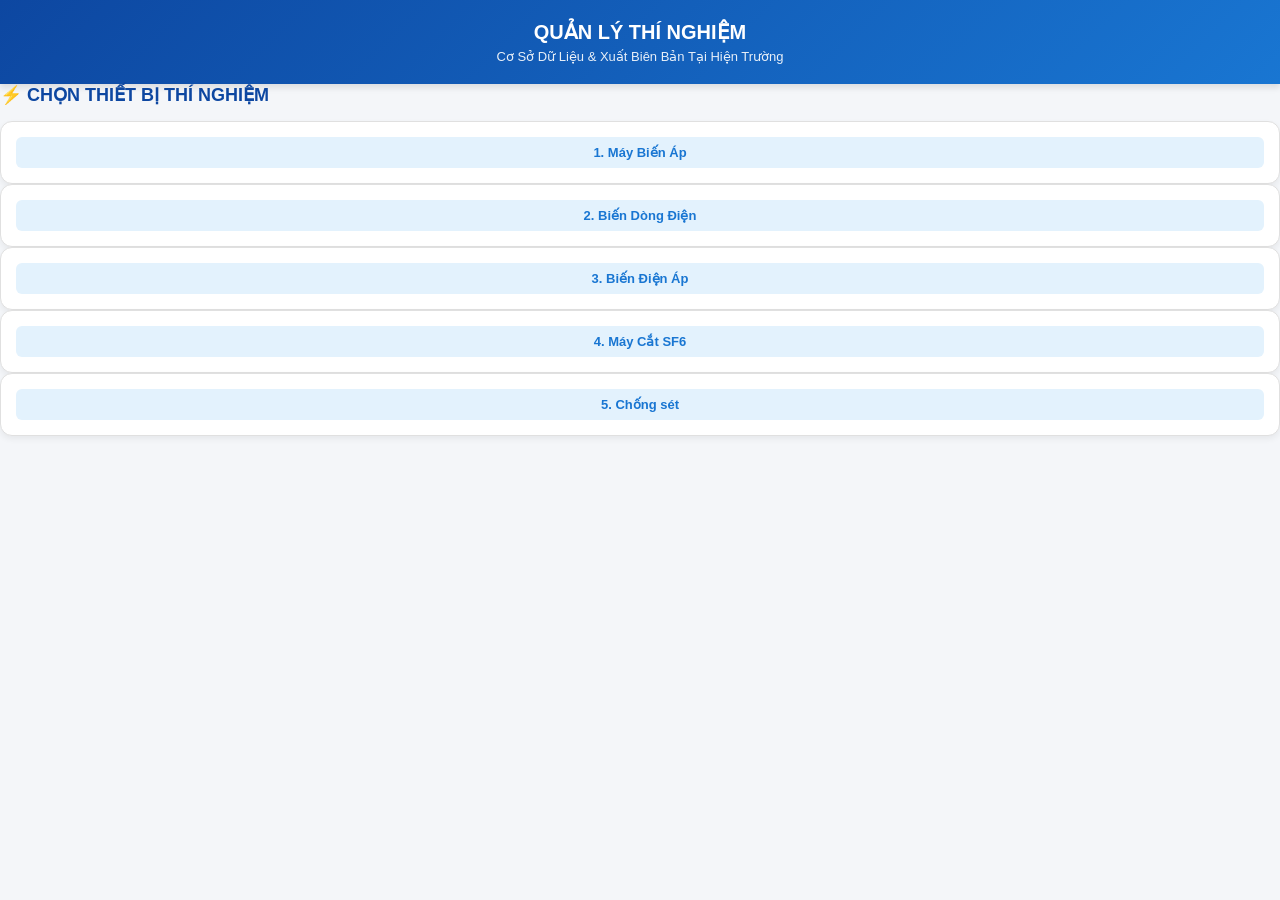
<file: index.html>
<!DOCTYPE html>
<html lang="vi">
<head>
    <meta charset="UTF-8">
<meta name="viewport" content="width=device-width, initial-scale=1.0, maximum-scale=1.0, user-scalable=no">
    <title>Quản Lý Thí Nghiệm</title>
    <style>
        :root {
            --primary-color: #0d47a1;
            --secondary-color: #1976d2;
            --bg-color: #f4f6f9;
            --card-bg: #ffffff;
            --text-color: #212529;
            --border-color: #e0e0e0;
        }

        * { box-sizing: border-box; margin: 0; padding: 0; }
        body {
            font-family: -apple-system, BlinkMacSystemFont, "Segoe UI", Roboto, sans-serif;
            background-color: var(--bg-color);
            color: var(--text-color);
            padding-bottom: 40px;
        }

        header {
            background: linear-gradient(135deg, var(--primary-color), var(--secondary-color));
            color: white;
            padding: 20px;
            text-align: center;
            box-shadow: 0 4px 6px rgba(0,0,0,0.1);
        }
        header h1 { font-size: 20px; font-weight: 700; margin-bottom: 5px; }
        header p { font-size: 13px; opacity: 0.9; }

        .container { max-width: 1200px; margin: 20px auto; padding: 0 15px; }

        .info-card {
            background: var(--card-bg);
            border-radius: 10px;
            padding: 20px;
            margin-bottom: 25px;
            border: 1px solid var(--border-color);
            box-shadow: 0 2px 4px rgba(0,0,0,0.05);
        }
        .info-card h2 {
            font-size: 16px;
            color: var(--primary-color);
            margin-bottom: 15px;
            border-bottom: 2px solid #e3f2fd;
            padding-bottom: 8px;
        }
        .form-grid {
            display: grid;
            grid-template-columns: repeat(auto-fit, minmax(240px, 1fr));
            gap: 15px;
        }
        .form-group { display: flex; flex-direction: column; }
        .form-group label {
            font-size: 13px;
            font-weight: 600;
            margin-bottom: 5px;
            color: #424242;
        }
        .form-group input, .form-group select {
            padding: 10px;
            border: 1px solid var(--border-color);
            border-radius: 6px;
            font-size: 14px;
            outline: none;
        }
        .form-group input:focus, .form-group select:focus {
            border-color: var(--secondary-color);
        }

        .section-title {
            font-size: 18px;
            font-weight: 700;
            color: var(--primary-color);
            margin-bottom: 15px;
        }
        .modules-grid {
            display: grid;
            grid-template-columns: repeat(auto-fit, minmax(260px, 1fr));
            gap: 20px;
        }
        .module-card {
            background: var(--card-bg);
            border-radius: 12px;
            overflow: hidden;
            border: 1px solid var(--border-color);
            box-shadow: 0 3px 6px rgba(0,0,0,0.06);
            transition: transform 0.2s;
            cursor: pointer;
            display: flex;
            flex-direction: column;
        }
        .module-card:hover { transform: translateY(-4px); }
        .module-img {
            width: 100%;
            height: 140px;
            background-color: #e0e0e0;
            overflow: hidden;
        }
        .module-img img {
            width: 100%;
            height: 100%;
            object-fit: cover;
        }
        .module-body { padding: 15px; flex: 1; display: flex; flex-direction: column; }
        .module-title { font-size: 16px; font-weight: 700; color: #1565c0; margin-bottom: 6px; }
        .module-desc { font-size: 12px; color: #616161; margin-bottom: 15px; flex: 1; line-height: 1.4; }
        .module-btn {
            background: #e3f2fd;
            color: var(--secondary-color);
            padding: 8px 12px;
            border-radius: 6px;
            font-weight: 600;
            font-size: 13px;
            text-align: center;
        }
    </style>
</head>
<body>

<header>
    <h1>QUẢN LÝ THÍ NGHIỆM</h1>
    <p>Cơ Sở Dữ Liệu & Xuất Biên Bản Tại Hiện Trường</p>
</header>
 
    <!-- 2. DANH MỤC THIẾT BỊ -->
    <div class="section-title">⚡ CHỌN THIẾT BỊ THÍ NGHIỆM</div>
    <!-- 
    <div class="modules-grid">
        <!-- 1. MBA -->
        <div class="module-card" onclick="openModule('may-bien-ap.html')">
          <!--  <div class="module-img"><img src="images/mba.jpg" alt="MBA"></div>-->
            <div class="module-body">
              <!--  <div class="module-title">1. Máy Biến Áp (MBA)</div>
                <div class="module-desc">Tỉ số biến, R_1C, R60/R15, Tanδ & C_x, R_CĐ.</div>-->
                <div class="module-btn">1. Máy Biến Áp</div>
            </div>
        </div>

        <!-- 2. TI -->
        <div class="module-card" onclick="openModule('ti.html')">
            <!-- <div class="module-img"><img src="images/bd.jpg" alt="TI"></div> -->
            <div class="module-body">
                <!--!<div class="module-title">2. Biến Dòng Điện (TI / CT)</div>
                 <div class="module-desc">Đa cuộn dây (1-8 cuộn), Tỉ số biến, Cực tính, R_1C, Từ hóa.</div> -->
                <div class="module-btn">2. Biến Dòng Điện</div>
            </div>
        </div>

        <!-- 3. TU -->
        <div class="module-card" onclick="openModule('tu.html')">
            <!-- <div class="module-img"><img src="images/bda.jpg" alt="TU"></div> -->
            <div class="module-body">
                <!--  <div class="module-title">3. Biến Điện Áp (TU / VT)</div>
                <div class="module-desc">Tỉ số biến đo 2 lần, R_1C 75°C, R_CĐ nội suy nhiệt độ dầu, Tgδ.</div> -->
                <div class="module-btn">3. Biến Điện Áp</div>
            </div>
        </div>

        <!-- 4. MÁY CẮT -->
        <div class="module-card" onclick="openModule('mc.html')">
            <!-- <div class="module-img"><img src="images/mc.jpg" alt="MC"></div> -->
            <div class="module-body">
                <!--<div class="module-title">4. Máy Cắt SF6 (Breaker)</div>-->
                <div class="module-btn">4. Máy Cắt SF6</div>
            </div>
        </div>

        <!-- 5. DCL
        <div class="module-card" onclick="openModule('dao-cach-ly.html')">
            <div class="module-img"><img src="images/dcl.jpg" alt="DCL"></div>
            <div class="module-body">
                <div class="module-title">5. Dao Cách Ly (DCL / DS)</div>
                <div class="module-desc">Điện trở tiếp xúc lưỡi dao, R_CĐ, Đồng bộ 3 pha.</div>
                <div class="module-btn">Vào Thử Nghiệm ➔</div>
            </div>
        </div> -->

         <!-- 4. MÁY CẮT -->
        <div class="module-card" onclick="openModule('csv.html')">
            <!-- <div class="module-img"><img src="images/mc.jpg" alt="MC"></div> -->
            <div class="module-body">
                <!--<div class="module-title">4. Máy Cắt SF6 (Breaker)</div>-->
                <div class="module-btn">5. Chống sét</div>
            </div>
        </div>

        <!-- 7. DẦU
        <!-- <div class="module-card" onclick="openModule('dau-cach-dien.html')">
            <div class="module-img"><img src="images/dau.jpg" alt="Dầu"></div>
            <div class="module-body">
                <div class="module-title">7. Dầu Cách Điện (Oil Test)</div>
                <div class="module-desc">Điện áp phóng điện đánh thủng (6 lần), Hàm lượng nước (ppm).</div>
                <div class="module-btn">Vào Thử Nghiệm ➔</div>
            </div>
        </div>
    </div>
</div> -->
 <script>
     function openModule(fileName) {
    window.location.href = `${fileName}`;
     }
 </script>

</body>
</html>
</file>
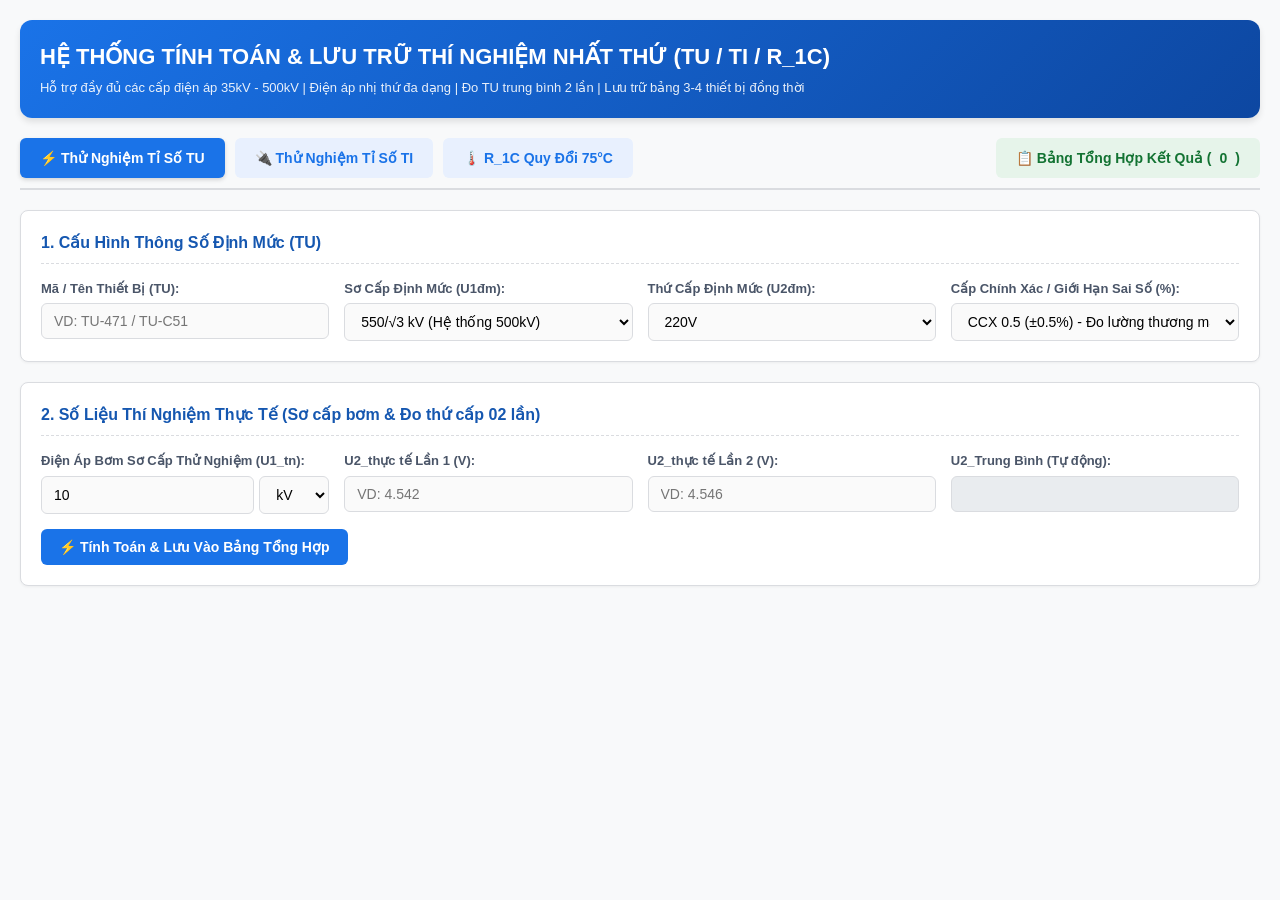
<file: Index.html>
<!DOCTYPE html>
<html lang="vi">
<head>
    <meta charset="UTF-8">
    <meta name="viewport" content="width=device-width, initial-scale=1.0">
    <title>Chương Trình Thí Nghiệm Nhất Thứ & Tỉ Số Biến (Offline Pro)</title>

    <!-- Tailwind CSS CDN Local Cache via embedded CSS -->
    <style>
        :root {
            --primary: #1a73e8;
            --primary-dark: #1557b0;
            --bg-main: #f8f9fa;
            --card-bg: #ffffff;
            --border-color: #dadce0;
            --text-dark: #202124;
            --accent-green: #34a853;
            --accent-red: #ea4335;
        }

        * { box-sizing: border-box; margin: 0; padding: 0; }
        body { font-family: -apple-system, BlinkMacSystemFont, "Segoe UI", Roboto, Helvetica, Arial, sans-serif; background-color: var(--bg-main); color: var(--text-dark); padding: 20px; line-height: 1.5; }
        .container { max-width: 1280px; margin: 0 auto; }
        
        /* Header */
        header { background: linear-gradient(135deg, #1a73e8, #0d47a1); color: white; padding: 20px; border-radius: 12px; margin-bottom: 20px; box-shadow: 0 4px 6px rgba(0,0,0,0.1); }
        header h1 { font-size: 22px; font-weight: 700; margin-bottom: 5px; }
        header p { font-size: 13px; opacity: 0.9; }

        /* Tabs Nav */
        .nav-tabs { display: flex; gap: 10px; margin-bottom: 20px; border-bottom: 2px solid var(--border-color); padding-bottom: 10px; }
        .tab-btn { padding: 12px 20px; border: none; background: #e8f0fe; color: var(--primary); font-weight: 600; border-radius: 6px; cursor: pointer; transition: all 0.2s; display: flex; align-items: center; gap: 8px; font-size: 14px; }
        .tab-btn.active { background: var(--primary); color: white; box-shadow: 0 2px 4px rgba(0,0,0,0.15); }
        .tab-btn:hover:not(.active) { background: #d2e3fc; }

        /* Card Layout */
        .card { background: var(--card-bg); border-radius: 8px; padding: 20px; border: 1px solid var(--border-color); box-shadow: 0 1px 3px rgba(0,0,0,0.05); margin-bottom: 20px; }
        .card-title { font-size: 16px; font-weight: 700; color: var(--primary-dark); margin-bottom: 15px; border-bottom: 1px dashed var(--border-color); padding-bottom: 8px; display: flex; justify-content: space-between; align-items: center; }

        /* Form Grid */
        .grid { display: grid; grid-template-columns: repeat(auto-fit, minmax(220px, 1fr)); gap: 15px; }
        .form-group { display: flex; flex-direction: column; }
        label { font-size: 13px; font-weight: 600; margin-bottom: 5px; color: #4a5568; }
        input, select { padding: 9px 12px; border: 1px solid var(--border-color); border-radius: 6px; font-size: 14px; background: #fafafa; transition: border 0.2s; }
        input:focus, select:focus { outline: none; border-color: var(--primary); background: #fff; box-shadow: 0 0 0 3px rgba(26,115,232,0.2); }
        
        .radio-group { display: flex; gap: 15px; align-items: center; height: 38px; }
        .radio-group label { font-weight: normal; margin: 0; cursor: pointer; display: flex; align-items: center; gap: 5px; }

        /* Action Buttons */
        .btn-group { display: flex; gap: 10px; margin-top: 15px; }
        .btn { padding: 10px 18px; border: none; border-radius: 6px; font-weight: 600; cursor: pointer; font-size: 14px; transition: all 0.2s; }
        .btn-primary { background: var(--primary); color: white; }
        .btn-primary:hover { background: var(--primary-dark); }
        .btn-success { background: var(--accent-green); color: white; }
        .btn-danger { background: var(--accent-red); color: white; }
        .btn-secondary { background: #6c757d; color: white; }

        /* Table Styling */
        .table-responsive { overflow-x: auto; margin-top: 15px; }
        table { width: 100%; border-collapse: collapse; font-size: 13px; }
        th, td { padding: 10px 12px; text-align: center; border: 1px solid var(--border-color); }
        th { background: #f1f3f4; font-weight: 700; color: #3c4043; }
        tr:nth-child(even) { background: #f8f9fa; }
        tr:hover { background: #f1f8ff; }
        .badge-pass { background: #e6f4ea; color: #137333; padding: 3px 8px; border-radius: 12px; font-weight: 600; font-size: 11px; }
        .badge-fail { background: #fce8e6; color: #c5221f; padding: 3px 8px; border-radius: 12px; font-weight: 600; font-size: 11px; }

        .hidden { display: none; }
        .preset-badge { display: inline-block; background: #e8f0fe; color: #1a73e8; font-size: 11px; padding: 2px 6px; border-radius: 4px; margin-left: 5px; }
    </style>
</head>
<body>

<div class="container">
    <header>
        <h1>HỆ THỐNG TÍNH TOÁN & LƯU TRỮ THÍ NGHIỆM NHẤT THỨ (TU / TI / R_1C)</h1>
        <p>Hỗ trợ đầy đủ các cấp điện áp 35kV - 500kV | Điện áp nhị thứ đa dạng | Đo TU trung bình 2 lần | Lưu trữ bảng 3-4 thiết bị đồng thời</p>
    </header>

    <!-- Navigation Tabs -->
    <div class="nav-tabs">
        <button class="tab-btn active" onclick="switchTab('tu-tab')">
            ⚡ Thử Nghiệm Tỉ Số TU
        </button>
        <button class="tab-btn" onclick="switchTab('ti-tab')">
            🔌 Thử Nghiệm Tỉ Số TI
        </button>
        <button class="tab-btn" onclick="switchTab('rdc-tab')">
            🌡️ R_1C Quy Đổi 75°C
        </button>
        <button class="tab-btn" onclick="switchTab('records-tab')" style="margin-left: auto; background: #e6f4ea; color: #137333;">
            📋 Bảng Tổng Hợp Kết Quả (<span id="record-count">0</span>)
        </button>
    </div>

    <!-- TAB 1: TU -->
    <div id="tu-tab" class="tab-content">
        <div class="card">
            <div class="card-title">
                <span>1. Cấu Hình Thông Số Định Mức (TU)</span>
            </div>
            <div class="grid">
                <div class="form-group">
                    <label>Mã / Tên Thiết Bị (TU):</label>
                    <input type="text" id="tu_id" placeholder="VD: TU-471 / TU-C51">
                </div>
                <div class="form-group">
                    <label>Sơ Cấp Định Mức (U1đm):</label>
                    <select id="tu_u1_select" onchange="handleTU1Select()">
                        <option value="550/1,73205080756888">550/√3 kV (Hệ thống 500kV)</option>
                        <option value="220/1,73205080756888">220/√3 kV (Hệ thống 220kV)</option>
                        <option value="110/1,73205080756888">110/√3 kV (Hệ thống 110kV)</option>
                        <option value="35/1,73205080756888">35/√3 kV (Hệ thống 35kV)</option>
                        <option value="22/1,73205080756888">22/√3 kV (Hệ thống 22kV)</option>
                      	<option value="custom">-- Nhập tùy chỉnh (kV) --</option>
                    </select>
                    <input type="number" id="tu_u1_custom" class="hidden" style="margin-top:5px" placeholder="Nhập U1_đm (kV)">
                </div>
                <div class="form-group">
                    <label>Thứ Cấp Định Mức (U2đm):</label>
                    <select id="tu_u2_select" onchange="handleTU2Select()">
                        <option value="110/1,73205080756888" selected>110/√3V (Chuẩn phổ biến)</option>
                        <option value="110">110V</option>
                        <option value="220/1,73205080756888" selected>220/√3V</option>
                        <option value="220" selected>220V</option>
                        <option value="custom">-- Nhập tùy chỉnh (V) --</option>
                    </select>
                    <input type="number" id="tu_u2_custom" class="hidden" style="margin-top:5px" placeholder="Nhập U2_đm (V)">
                </div>
                <div class="form-group">
                    <label>Cấp Chính Xác / Giới Hạn Sai Số (%):</label>
                    <select id="tu_accuracy">
                        <option value="0.2">CCX 0.2 (±0.2%) - Đo lường cao cấp</option>
                        <option value="0.5" selected>CCX 0.5 (±0.5%) - Đo lường thương mại</option>
                        <option value="1.0">CCX 1.0 (±1.0%) - Cho bảo vệ / chỉ báo</option>
                        <option value="3.0">CCX 3.0 (±3.0%) - Bảo vệ đặc biệt</option>
                    </select>
                </div>
            </div>
        </div>

        <div class="card">
            <div class="card-title">
                <span>2. Số Liệu Thí Nghiệm Thực Tế (Sơ cấp bơm & Đo thứ cấp 02 lần)</span>
            </div>
            <div class="grid">
                <div class="form-group">
                    <label>Điện Áp Bơm Sơ Cấp Thử Nghiệm (U1_tn):</label>
                    <div style="display:flex; gap:5px;">
                        <input type="number" id="tu_u1_tn" value="10" placeholder="VD: 10" style="flex:1;">
                        <select id="tu_u1_tn_unit" style="width:70px;">
                            <option value="1000" selected>kV</option>
                            <option value="1">V</option>
                        </select>
                    </div>
                </div>
                <div class="form-group">
                    <label>U2_thực tế Lần 1 (V):</label>
                    <input type="number" id="tu_u2_m1" step="any" placeholder="VD: 4.542" oninput="calcTU_Preview()">
                </div>
                <div class="form-group">
                    <label>U2_thực tế Lần 2 (V):</label>
                    <input type="number" id="tu_u2_m2" step="any" placeholder="VD: 4.546" oninput="calcTU_Preview()">
                </div>
                <div class="form-group">
                    <label>U2_Trung Bình (Tự động):</label>
                    <input type="number" id="tu_u2_avg" readonly style="background:#e9ecef; font-weight:bold; color:var(--primary);">
                </div>
            </div>

            <div id="tu_preview_result" style="margin-top: 15px; padding: 12px; background: #e8f0fe; border-radius: 6px; display: none;">
                <!-- Result string inserted here -->
            </div>

            <div class="btn-group">
                <button class="btn btn-primary" onclick="calcAndSaveTU()">⚡ Tính Toán & Lưu Vào Bảng Tổng Hợp</button>
            </div>
        </div>
    </div>

    <!-- TAB 2: TI -->
    <div id="ti-tab" class="tab-content hidden">
        <div class="card">
            <div class="card-title">
                <span>1. Cấu Hình Thông Số Định Mức (TI)</span>
            </div>
            <div class="grid">
                <div class="form-group">
                    <label>Mã / Tên Thiết Bị (TI):</label>
                    <input type="text" id="ti_id" placeholder="VD: TI-471 / TI-Cuộn 1">
                </div>
                <div class="form-group">
                    <label>Dòng Sơ Cấp Định Mức I1đm (A):</label>
                    <select id="ti_i1_select" onchange="handleTI1Select()">
                        <option value="50">50 A</option>
                        <option value="100">100 A</option>
                        <option value="200">200 A</option>
                        <option value="400">400 A</option>
                        <option value="600" selected>600 A</option>
                        <option value="800">800 A</option>
                        <option value="1200">1200 A</option>
                        <option value="2000">2000 A</option>
                        <option value="3000">3000 A</option>
                        <option value="custom">-- Nhập tùy chỉnh --</option>
                    </select>
                    <input type="number" id="ti_i1_custom" class="hidden" style="margin-top:5px" placeholder="Nhập I1_đm (A)">
                </div>
                <div class="form-group">
                    <label>Dòng Thứ Cấp Định Mức I2đm (A):</label>
                    <select id="ti_i2_select">
                        <option value="1" selected>1 A (Phổ biến nhất)</option>
                        <option value="5">5 A</option>
                    </select>
                </div>
                <div class="form-group">
                    <label>Cấp Chính Xác (%):</label>
                    <select id="ti_accuracy">
                        <option value="0.2">CCX 0.2 (±0.2%) - Đo lường</option>
                        <option value="0.5S" selected>CCX 0.5S / 0.5 (±0.5%)</option>
                        <option value="5P10">5P10 / 5P20 (±1.0% ở Iđm)</option>
                        <option value="10P10">10P10 / 10P20 (±3.0% ở Iđm)</option>
                    </select>
                </div>
            </div>
        </div>

        <div class="card">
            <div class="card-title">
                <span>2. Số Liệu Thử Nghiệm Bơm Dòng Sơ Cấp (VD: 10A, 40A...)</span>
            </div>
            <div class="grid">
                <div class="form-group">
                    <label>Dòng Thử Nghiệm Bơm Sơ Cấp I1_tn (A):</label>
                    <input type="number" id="ti_i1_tn" value="40" placeholder="VD: 40A hoặc 10A">
                </div>
                <div class="form-group">
                    <label>Dòng Thứ Cấp Đo Được I2_thực tế:</label>
                    <div style="display:flex; gap:5px;">
                        <input type="number" id="ti_i2_meas" step="any" placeholder="VD: 0.0667 hoặc 66.7" style="flex:1;">
                        <select id="ti_i2_unit" style="width:70px;">
                            <option value="1" selected>A</option>
                            <option value="0.001">mA</option>
                        </select>
                    </div>
                </div>
            </div>

            <div class="btn-group">
                <button class="btn btn-primary" onclick="calcAndSaveTI()">🔌 Tính Toán & Lưu TI Vào Bảng</button>
            </div>
        </div>
    </div>

    <!-- TAB 3: Rdc -->
    <div id="rdc-tab" class="tab-content hidden">
        <div class="card">
            <div class="card-title">
                <span>Quy Đổi Điện Trở 1 Chiều Cuộn Dây Về 75°C</span>
            </div>
            <div class="grid">
                <div class="form-group">
                    <label>Mã Thiết Bị / Cuộn Dây:</label>
                    <input type="text" id="rdc_id" placeholder="VD: MBA T1 - Pha A">
                </div>
                <div class="form-group">
                    <label>Vật Liệu Cuộn Dây:</label>
                    <select id="rdc_material">
                        <option value="235" selected>Đồng (Cu) - K = 235</option>
                        <option value="225">Nhôm (Al) - K = 225</option>
                    </select>
                </div>
                <div class="form-group">
                    <label>Nhiệt Độ Cuộn Dây Khi Đo (°C):</label>
                    <input type="number" id="rdc_temp" value="28" placeholder="VD: 28">
                </div>
                <div class="form-group">
                    <label>Giá Trị R_đo Được:</label>
                    <div style="display:flex; gap:5px;">
                        <input type="number" id="rdc_val" step="any" placeholder="VD: 0.142" style="flex:1;">
                        <select id="rdc_unit" style="width:80px;">
                            <option value="1">Ω</option>
                            <option value="0.001" selected>mΩ</option>
                            <option value="0.000001">µΩ</option>
                        </select>
                    </div>
                </div>
            </div>

            <div class="btn-group">
                <button class="btn btn-primary" onclick="calcAndSaveRdc()">🌡️ Quy Đổi & Lưu Kết Quả</button>
            </div>
        </div>
    </div>

    <!-- TAB 4: RECORDS (LƯU VÀ XUẤT 3-4 THIẾT BỊ LÚC ĐO) -->
    <div id="records-tab" class="tab-content hidden">
        <div class="card">
            <div class="card-title">
                <span>BẢNG TỔNG HỢP KẾT QUẢ ĐO VÀ ĐÁNH GIÁ THIẾT BỊ</span>
                <div style="display:flex; gap:8px;">
                    <button class="btn btn-danger" style="padding: 5px 10px; font-size:12px;" onclick="clearAllRecords()">🗑️ Xóa Tất Cả</button>
                </div>
            </div>
            <p style="font-size: 12px; color: #666; margin-bottom: 10px;">Ghi chú: Bảng cho phép lưu liên tiếp 3 - 4 thiết bị (TU, TI, R_1C) cùng một phiên đo để so sánh và kiểm tra trực quan.</p>

            <div class="table-responsive">
                <table id="records-table">
                    <thead>
                        <tr>
                            <th>STT</th>
                            <th>Loại TB</th>
                            <th>Tên Thiết Bị</th>
                            <th>Thông Số Định Mức</th>
                            <th>Thử Nghiệm (Bơm)</th>
                            <th>Thực Tế Đo Được</th>
                            <th>Tỉ Số K_đm</th>
                            <th>Tỉ Số K_đo</th>
                            <th>Sai Số f (%)</th>
                            <th>Đánh Giá</th>
                            <th>Thao Tác</th>
                        </tr>
                    </thead>
                    <tbody id="records-body">
                        <!-- Dynamic content -->
                    </tbody>
                </table>
            </div>
        </div>
    </div>
</div>

<script>
    // Global Storage Array
    let testRecords = [];

    // Tab switcher
    function switchTab(tabId) {
        document.querySelectorAll('.tab-content').forEach(el => el.classList.add('hidden'));
        document.querySelectorAll('.tab-btn').forEach(el => el.classList.remove('active'));
        document.getElementById(tabId).classList.remove('hidden');
        
        // Find click event target
        const btn = Array.from(document.querySelectorAll('.tab-btn')).find(b => b.getAttribute('onclick').includes(tabId));
        if(btn) btn.classList.add('active');
    }

    // Select Handler helpers
    function handleTU1Select() {
        const val = document.getElementById('tu_u1_select').value;
        const customInput = document.getElementById('tu_u1_custom');
        if(val === 'custom') customInput.classList.remove('hidden');
        else customInput.classList.add('hidden');
        calcTU_Preview();
    }

    function handleTU2Select() {
        const val = document.getElementById('tu_u2_select').value;
        const customInput = document.getElementById('tu_u2_custom');
        if(val === 'custom') customInput.classList.remove('hidden');
        else customInput.classList.add('hidden');
        calcTU_Preview();
    }

    function handleTI1Select() {
        const val = document.getElementById('ti_i1_select').value;
        const customInput = document.getElementById('ti_i1_custom');
        if(val === 'custom') customInput.classList.remove('hidden');
        else customInput.classList.add('hidden');
    }

    // TU Live Preview
    function calcTU_Preview() {
        const m1 = parseFloat(document.getElementById('tu_u2_m1').value);
        const m2 = parseFloat(document.getElementById('tu_u2_m2').value);
        const avgInput = document.getElementById('tu_u2_avg');
        const previewDiv = document.getElementById('tu_preview_result');

        if (!isNaN(m1) && !isNaN(m2)) {
            const avg = (m1 + m2) / 2;
            avgInput.value = avg.toFixed(4);

            // Fetch U1_dm
            let u1_dm_val = document.getElementById('tu_u1_select').value;
            if(u1_dm_val === 'custom') u1_dm_val = parseFloat(document.getElementById('tu_u1_custom').value) || 0;
            else u1_dm_val = eval(u1_dm_val) * 1000; // to Volts

            // Fetch U2_dm
            let u2_dm_val = document.getElementById('tu_u2_select').value;
            if(u2_dm_val === 'custom') u2_dm_val = parseFloat(document.getElementById('tu_u2_custom').value) || 0;
            else u2_dm_val = eval(u2_dm_val); // Volts

            // Inj U1
            const u1_tn = parseFloat(document.getElementById('tu_u1_tn').value) * parseFloat(document.getElementById('tu_u1_tn_unit').value);

            if (u1_dm_val > 0 && u2_dm_val > 0 && u1_tn > 0 && avg > 0) {
                const K_dm = u1_dm_val / u2_dm_val;
                const K_do = u1_tn / avg;
                const error = ((K_do - K_dm) / K_dm) * 100;

                previewDiv.style.display = 'block';
                previewDiv.innerHTML = `<strong>Xem trước kết quả:</strong> K_đm: <b>${K_dm.toFixed(2)}</b> | U2_TB: <b>${avg.toFixed(4)}V</b> | K_đo: <b>${K_do.toFixed(2)}</b> | Sai số f: <span style="color:${Math.abs(error)<=0.5?'green':'red'}; font-weight:bold">${error.toFixed(3)}%</span>`;
            }
        } else if (!isNaN(m1)) {
            avgInput.value = m1;
            previewDiv.style.display = 'none';
        } else {
            avgInput.value = '';
            previewDiv.style.display = 'none';
        }
    }

    // Save TU Record
    function calcAndSaveTU() {
        const id = document.getElementById('tu_id').value || "TU_Default";
        
        let u1_dm_str = document.getElementById('tu_u1_select').value;
        let u1_dm_val = (u1_dm_str === 'custom') ? parseFloat(document.getElementById('tu_u1_custom').value)*1000 : eval(u1_dm_str)*1000;

        let u2_dm_str = document.getElementById('tu_u2_select').value;
        let u2_dm_val = (u2_dm_str === 'custom') ? parseFloat(document.getElementById('tu_u2_custom').value) : eval(u2_dm_str);

        const m1 = parseFloat(document.getElementById('tu_u2_m1').value);
        const m2 = parseFloat(document.getElementById('tu_u2_m2').value);
        const u1_tn = parseFloat(document.getElementById('tu_u1_tn').value) * parseFloat(document.getElementById('tu_u1_tn_unit').value);
        const accLimit = parseFloat(document.getElementById('tu_accuracy').value);

        if(isNaN(m1) || isNaN(m2) || isNaN(u1_tn) || !u1_dm_val || !u2_dm_val) {
            alert("Vui lòng nhập đầy đủ giá trị đo Lần 1, Lần 2 và Điện áp thử nghiệm!");
            return;
        }

        const u2_avg = (m1 + m2) / 2;
        const K_dm = u1_dm_val / u2_dm_val;
        const K_do = u1_tn / u2_avg;
        const error = ((K_do - K_dm) / K_dm) * 100;
        const pass = Math.abs(error) <= accLimit;

        const record = {
            id: id,
            type: 'TU (Biến Áp)',
            rating: `${(u1_dm_val/1000).toFixed(2)}kV / ${u2_dm_val.toFixed(2)}V`,
            testParam: `U1_tn = ${(u1_tn/1000).toFixed(2)} kV`,
            measuredVal: `L1:${m1}V, L2:${m2}V → TB:${u2_avg.toFixed(4)}V`,
            K_dm: K_dm.toFixed(2),
            K_do: K_do.toFixed(2),
            error: error.toFixed(3) + ' %',
            pass: pass
        };

        testRecords.push(record);
        renderRecords();
        switchTab('records-tab');
    }

    // Save TI Record
    function calcAndSaveTI() {
        const id = document.getElementById('ti_id').value || "TI_Default";
        let i1_dm_str = document.getElementById('ti_i1_select').value;
        let i1_dm_val = (i1_dm_str === 'custom') ? parseFloat(document.getElementById('ti_i1_custom').value) : parseFloat(i1_dm_str);
        let i2_dm_val = parseFloat(document.getElementById('ti_i2_select').value);

        const i1_tn = parseFloat(document.getElementById('ti_i1_tn').value);
        const i2_unit = parseFloat(document.getElementById('ti_i2_unit').value);
        const i2_meas = parseFloat(document.getElementById('ti_i2_meas').value) * i2_unit;
        const accLimit = parseFloat(document.getElementById('ti_accuracy').value) || 0.5;

        if(isNaN(i1_tn) || isNaN(i2_meas) || !i1_dm_val || !i2_dm_val) {
            alert("Vui lòng nhập đầy đủ thông tin thử nghiệm dòng điện!");
            return;
        }

        const K_dm = i1_dm_val / i2_dm_val;
        const K_do = i1_tn / i2_meas;
        const error = ((K_do - K_dm) / K_dm) * 100;
        const pass = Math.abs(error) <= accLimit;

        const record = {
            id: id,
            type: 'TI (Biến Dòng)',
            rating: `${i1_dm_val}A / ${i2_dm_val}A`,
            testParam: `I1_tn = ${i1_tn} A`,
            measuredVal: `I2_đo = ${i2_meas.toFixed(4)} A`,
            K_dm: K_dm.toFixed(2),
            K_do: K_do.toFixed(2),
            error: error.toFixed(3) + ' %',
            pass: pass
        };

        testRecords.push(record);
        renderRecords();
        switchTab('records-tab');
    }

    // Save Rdc Record
    function calcAndSaveRdc() {
        const id = document.getElementById('rdc_id').value || "Cuộn dây T1";
        const K = parseFloat(document.getElementById('rdc_material').value);
        const temp = parseFloat(document.getElementById('rdc_temp').value);
        const val = parseFloat(document.getElementById('rdc_val').value);
        const unitMult = parseFloat(document.getElementById('rdc_unit').value);

        if(isNaN(temp) || isNaN(val)) {
            alert("Vui lòng nhập nhiệt độ và điện trở đo!");
            return;
        }

        let unitText = "mΩ";
        if(unitMult === 1) unitText = "Ω";
        if(unitMult === 0.000001) unitText = "µΩ";

        const R_75 = val * ((K + 75) / (K + temp));

        const record = {
            id: id,
            type: 'R_1C (Điện trở 1C)',
            rating: `Vật liệu K=${K}`,
            testParam: `Nhiệt độ đo = ${temp}°C`,
            measuredVal: `R_đo = ${val} ${unitText}`,
            K_dm: '-',
            K_do: '-',
            error: `R_75°C = ${R_75.toFixed(4)} ${unitText}`,
            pass: true
        };

        testRecords.push(record);
        renderRecords();
        switchTab('records-tab');
    }

    // Render Records Table
    function renderRecords() {
        const tbody = document.getElementById('records-body');
        document.getElementById('record-count').innerText = testRecords.length;

        if(testRecords.length === 0) {
            tbody.innerHTML = `<tr><td colspan="11" style="text-align:center; color:#999; padding:20px;">Chưa có dữ liệu nào được tính toán. Hãy thực hiện tính toán ở các Tab trên.</td></tr>`;
            return;
        }

        tbody.innerHTML = testRecords.map((r, idx) => `
            <tr>
                <td>${idx + 1}</td>
                <td><b>${r.type}</b></td>
                <td><b>${r.id}</b></td>
                <td>${r.rating}</td>
                <td>${r.testParam}</td>
                <td>${r.measuredVal}</td>
                <td>${r.K_dm}</td>
                <td>${r.K_do}</td>
                <td><b>${r.error}</b></td>
                <td>${r.type.includes('R_1C') ? '<span class="badge-pass">ĐÃ QUY ĐỔI</span>' : (r.pass ? '<span class="badge-pass">ĐẠT</span>' : '<span class="badge-fail">KHÔNG ĐẠT</span>')}</td>
                <td><button style="color:red; border:none; background:none; cursor:pointer;" onclick="deleteRecord(${idx})">❌ Xóa</button></td>
            </tr>
        `).join('');
    }

    function deleteRecord(idx) {
        testRecords.splice(idx, 1);
        renderRecords();
    }

    function clearAllRecords() {
        if(confirm("Bạn có chắc chắn muốn xóa toàn bộ danh sách kết quả đo?")) {
            testRecords = [];
            renderRecords();
        }
    }
</script>

</body>
</html>
</file>
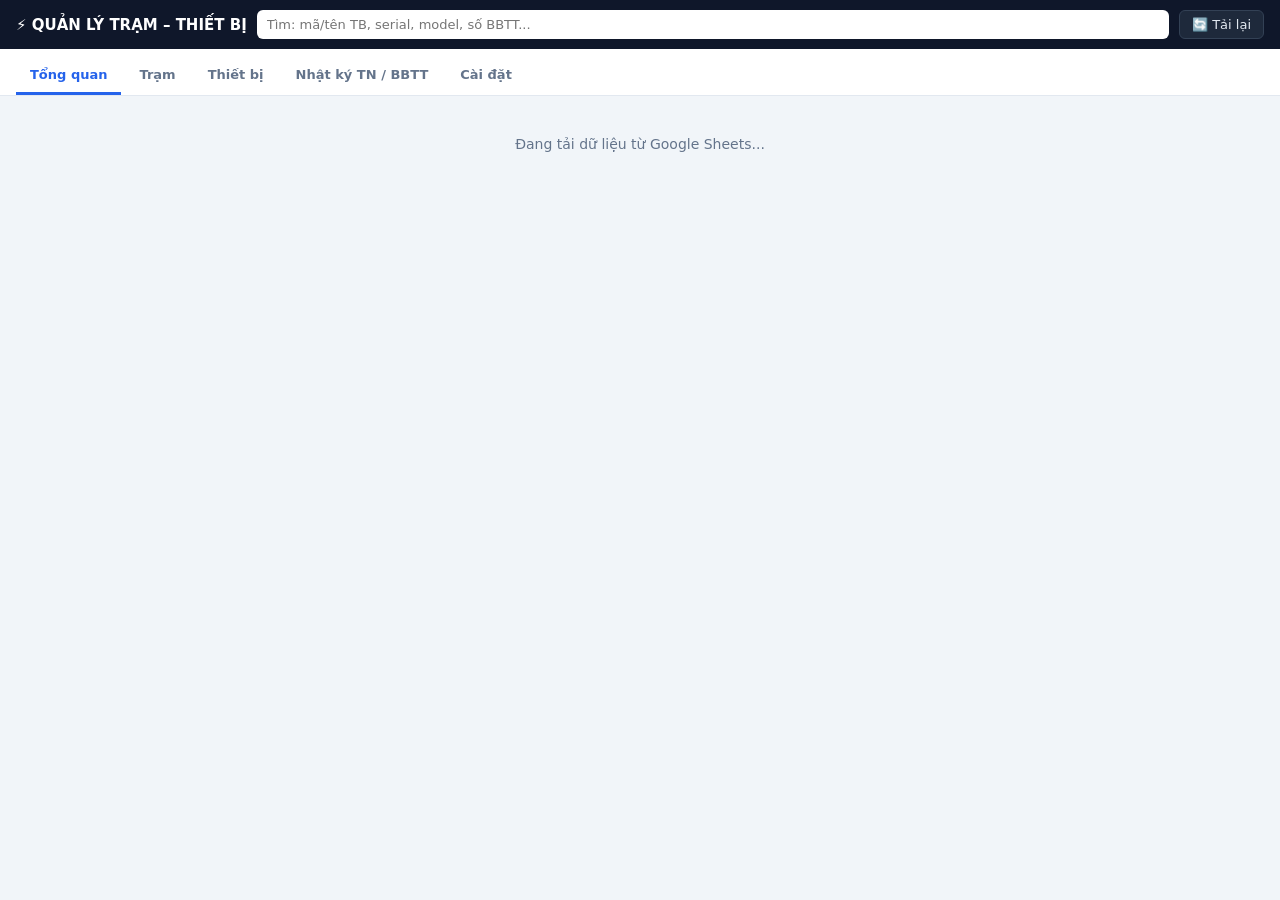
<file: qltn.html>
<!DOCTYPE html>
<html lang="vi">
<head>
<meta charset="utf-8">
<meta name="viewport" content="width=device-width,initial-scale=1">
<title>Quản lý Trạm – Thiết bị – Nhật ký TN</title>
<style>
:root{--bg:#f1f5f9;--card:#fff;--line:#e2e8f0;--txt:#0f172a;--mut:#64748b;--pri:#2563eb;--ok:#16a34a;--warn:#d97706;--err:#dc2626}
*{box-sizing:border-box}
body{margin:0;font-family:system-ui,"Segoe UI",Roboto,Arial,sans-serif;font-size:14px;background:var(--bg);color:var(--txt)}
header{background:#0f172a;color:#fff;padding:10px 16px;display:flex;gap:10px;align-items:center;flex-wrap:wrap}
header strong{font-size:15px}
header input{flex:1;min-width:220px;padding:7px 10px;border-radius:6px;border:none}
header button,button{font-family:inherit;font-size:13px;padding:6px 12px;border:1px solid var(--line);background:#fff;border-radius:6px;cursor:pointer}
header button{background:#1e293b;color:#e2e8f0;border-color:#334155}
button:hover{background:#f8fafc}
button.primary{background:var(--pri);color:#fff;border-color:var(--pri)}
button.danger{color:var(--err);border-color:#fecaca}
nav{display:flex;gap:4px;padding:8px 16px 0;background:#fff;border-bottom:1px solid var(--line);flex-wrap:wrap}
nav button{border:none;border-bottom:3px solid transparent;border-radius:0;background:none;padding:10px 14px;color:var(--mut);font-weight:600}
nav button.active{color:var(--pri);border-bottom-color:var(--pri)}
main{padding:16px;max-width:1500px;margin:0 auto}
.card{background:var(--card);border:1px solid var(--line);border-radius:10px;padding:14px;margin-bottom:14px}
.card h3{margin:0 0 12px;font-size:15px}
.grid{display:grid;grid-template-columns:repeat(auto-fill,minmax(200px,1fr));gap:10px;margin-bottom:12px}
label{display:flex;flex-direction:column;gap:4px;font-size:12px;color:var(--mut);font-weight:600}
input,select,textarea{padding:7px 9px;border:1px solid var(--line);border-radius:6px;font-family:inherit;font-size:13px;width:100%}
input:focus,select:focus,textarea:focus{outline:2px solid #bfdbfe;border-color:var(--pri)}
.tw{overflow-x:auto}
table{width:100%;border-collapse:collapse;font-size:13px}
th,td{padding:8px 10px;text-align:left;border-bottom:1px solid var(--line);vertical-align:middle}
th{background:#f8fafc;font-size:12px;color:var(--mut);text-transform:uppercase;white-space:nowrap}
tbody tr:hover{background:#f8fafc}
td.acts{white-space:nowrap;text-align:right}
.badge{display:inline-block;padding:2px 8px;border-radius:99px;font-size:11px;font-weight:700}
.b-ok{background:#dcfce7;color:#166534}
.b-warn{background:#fef3c7;color:#92400e}
.b-err{background:#fee2e2;color:#991b1b}
.b-mut{background:#f1f5f9;color:#475569}
.stats{display:grid;grid-template-columns:repeat(auto-fill,minmax(160px,1fr));gap:12px;margin-bottom:14px}
.stat{background:#fff;border:1px solid var(--line);border-radius:10px;padding:14px}
.stat .n{font-size:26px;font-weight:800}
.stat .l{font-size:12px;color:var(--mut);margin-top:4px}
.thumb{width:46px;height:34px;object-fit:cover;border-radius:4px;border:1px solid var(--line);margin-right:3px;cursor:pointer;background:#f1f5f9}
.modal{position:fixed;inset:0;background:rgba(15,23,42,.55);display:none;align-items:flex-start;justify-content:center;padding:30px 14px;overflow:auto;z-index:50}
.modal.show{display:flex}
.modal-box{background:#fff;border-radius:12px;width:100%;max-width:760px;box-shadow:0 20px 50px rgba(0,0,0,.3)}
.modal-head{display:flex;justify-content:space-between;align-items:center;padding:14px 18px;border-bottom:1px solid var(--line);font-weight:700}
.modal-body{padding:18px;max-height:66vh;overflow:auto}
.modal-foot{display:flex;justify-content:flex-end;gap:8px;padding:12px 18px;border-top:1px solid var(--line)}
.imgs{display:flex;flex-wrap:wrap;gap:8px;margin-top:6px}
.imgbox{position:relative;border:1px solid var(--line);border-radius:8px;padding:4px;background:#f8fafc}
.imgbox img{width:110px;height:80px;object-fit:cover;border-radius:5px;display:block;cursor:pointer}
.imgbox .x{position:absolute;top:-7px;right:-7px;background:var(--err);color:#fff;border:none;border-radius:50%;width:20px;height:20px;font-size:12px;cursor:pointer}
.hint{font-size:12px;color:var(--mut);margin:4px 0 0}
.empty{padding:24px;text-align:center;color:var(--mut)}
.spinner{display:none;position:fixed;top:0;left:0;right:0;background:var(--pri);color:#fff;text-align:center;padding:4px;font-size:12px;z-index:100}
.spinner.show{display:block}
@media(max-width:600px){main{padding:10px}th,td{padding:6px}}
</style>
</head>
<body>
<div class="spinner" id="spinner">⏳ Đang đồng bộ với Google Drive / Sheets...</div>

<header>
  <strong>⚡ QUẢN LÝ TRẠM – THIẾT BỊ</strong>
  <input id="globalSearch" placeholder="Tìm: mã/tên TB, serial, model, số BBTT...">
  <button onclick="reloadData()">🔄 Tải lại</button>
</header>

<nav id="tabs">
  <button data-tab="dash" class="active">Tổng quan</button>
  <button data-tab="stations">Trạm</button>
  <button data-tab="devices">Thiết bị</button>
  <button data-tab="tests">Nhật ký TN / BBTT</button>
  <button data-tab="settings">Cài đặt</button>
</nav>

<main id="view"><div class="empty">Đang tải dữ liệu từ Google Sheets...</div></main>

<div id="modal" class="modal">
  <div class="modal-box">
    <div class="modal-head"><span id="modalTitle"></span><button onclick="closeModal()">✕</button></div>
    <div id="modalBody" class="modal-body"></div>
    <div class="modal-foot">
      <button onclick="closeModal()">Hủy</button>
      <button class="primary" id="modalSave">Lưu</button>
    </div>
  </div>
</div>

<script>
/************************************************************
 *  ⚠️ SỬA 1 DÒNG DUY NHẤT – dán URL Web App của bạn
 ************************************************************/
const API_URL = 'https://script.google.com/macros/s/AKfycbyieaXYce1J8I-e5BbGkJSp8jSvORExKP0dD4Rh7lMNBKYVtwWB3zfnk6oNGWuEfTg/exec';

/* ------------------ Helpers ------------------ */
const $  = s => document.querySelector(s);
const $$ = s => [...document.querySelectorAll(s)];
const esc = v => String(v ?? '').replace(/[&<>"']/g, c => ({'&':'&amp;','<':'&lt;','>':'&gt;','"':'&quot;',"'":'&#39;'}[c]));
const uid = () => Date.now().toString(36) + Math.random().toString(36).slice(2, 8);
const fmtDate = d => d ? String(d).split('-').reverse().join('/') : '';
const todayISO = () => new Date().toISOString().slice(0,10);

/* ------------------ API layer ------------------ */
async function api(action, payload = {}){
  const res = await fetch(API_URL, {
    method: 'POST',
    headers: { 'Content-Type': 'text/plain;charset=utf-8' },
    body: JSON.stringify({ action, ...payload })
  });
  const json = await res.json();
  if (!json.success) throw new Error(json.error || 'Lỗi API');
  return json.data;
}
function showBusy(on){ $('#spinner').classList.toggle('show', !!on); }

/* ------------------ State ------------------ */
const S = {
  stations: [], devices: [], tests: [],
  settings: { cycle: 12 },
  tab: 'dash', q: '', filterStation: ''
};
let editingId = null;
let currentImages = [];   // [{fileId, name, type}]
let origImages = [];

/* ------------------ Image URL helpers ------------------ */
function thumbUrl(fileId, size){
  if (!fileId) return '';
  return `https://drive.google.com/thumbnail?id=${fileId}&sz=w${size||400}`;
}
function fullUrl(fileId){
  if (!fileId) return '';
  return `https://drive.google.com/uc?export=view&id=${fileId}`;
}
function openFileUrl(fileId){
  return `https://drive.google.com/file/d/${fileId}/view`;
}

/* ------------------ Boot ------------------ */
(async function boot(){
  bindEvents();
  await reloadData();
})();

async function reloadData(){
  showBusy(true);
  try{
    const data = await api('getAll');
    S.stations = data.stations || [];
    S.devices  = data.devices  || [];
    S.tests    = data.tests    || [];
    S.settings = Object.assign({ cycle: 12 }, data.settings || {});
    render();
  }catch(e){
    alert('Không tải được dữ liệu: ' + e.message);
  }finally{ showBusy(false); }
}

function bindEvents(){
  $$('#tabs button').forEach(b => b.onclick = () => { S.tab = b.dataset.tab; render(); });
  $('#globalSearch').oninput = e => {
    S.q = e.target.value.trim().toLowerCase();
    if (['devices','tests','dash'].includes(S.tab)) render();
  };
}

/* ------------------ Business helpers ------------------ */
const deviceTests = id => S.tests.filter(t => t.deviceId === id).sort((a,b)=>(b.date||'').localeCompare(a.date||''));
const lastTest = id => deviceTests(id)[0] || null;
function addMonths(d, m){ const x = new Date(d); if (isNaN(x)) return null; x.setMonth(x.getMonth()+m); return x; }
function isOverdue(d){
  const lt = lastTest(d.id);
  if (!lt || !lt.date) return false;
  const due = addMonths(lt.date, Number(S.settings.cycle)||12);
  return due && due < new Date();
}

/* ------------------ Render ------------------ */
function render(){
  $$('#tabs button').forEach(b => b.classList.toggle('active', b.dataset.tab === S.tab));
  const v = $('#view');
  if      (S.tab === 'dash')     v.innerHTML = viewDash();
  else if (S.tab === 'stations') v.innerHTML = viewStations();
  else if (S.tab === 'devices')  v.innerHTML = viewDevices();
  else if (S.tab === 'tests')    v.innerHTML = viewTests();
  else                           v.innerHTML = viewSettings();
}

/* ------------------ Dashboard ------------------ */
function viewDash(){
  const noBB = S.devices.filter(d => { const lt = lastTest(d.id); return !lt || !lt.hasBB; });
  const overdue = S.devices.filter(isOverdue);
  const rowsNoBB = noBB.slice(0,30).map(d => {
    const st = S.stations.find(s=>s.id===d.stationId); const lt = lastTest(d.id);
    return `<tr><td><b>${esc(d.code)}</b></td><td>${esc(d.name)}</td><td>${esc(st?st.code:'')}</td>
      <td>${lt ? fmtDate(lt.date) : '<span class="badge b-mut">Chưa TN</span>'}</td>
      <td class="acts"><button onclick="openTestModal(null,'${d.id}')">+ Lập BBTT</button></td></tr>`;
  }).join('');
  const rowsOver = overdue.slice(0,30).map(d => {
    const lt = lastTest(d.id); const st = S.stations.find(s=>s.id===d.stationId);
    const due = addMonths(lt.date, Number(S.settings.cycle)||12);
    return `<tr><td><b>${esc(d.code)}</b></td><td>${esc(d.name)}</td><td>${esc(st?st.code:'')}</td>
      <td>${fmtDate(lt.date)}</td><td><span class="badge b-err">${fmtDate(due.toISOString().slice(0,10))}</span></td></tr>`;
  }).join('');
  return `
  <div class="stats">
    <div class="stat"><div class="n">${S.stations.length}</div><div class="l">Trạm</div></div>
    <div class="stat"><div class="n">${S.devices.length}</div><div class="l">Thiết bị</div></div>
    <div class="stat"><div class="n">${S.tests.length}</div><div class="l">Lần TN</div></div>
    <div class="stat"><div class="n" style="color:var(--warn)">${noBB.length}</div><div class="l">Chưa có BBTT</div></div>
    <div class="stat"><div class="n" style="color:var(--err)">${overdue.length}</div><div class="l">Quá hạn TN</div></div>
  </div>
  <div class="card"><h3>⚠️ Thiết bị chưa có BBTT (${noBB.length})</h3>
    ${noBB.length ? `<div class="tw"><table><thead><tr><th>Mã TB</th><th>Tên</th><th>Trạm</th><th>TN gần nhất</th><th></th></tr></thead><tbody>${rowsNoBB}</tbody></table></div>` : '<div class="empty">Tất cả đã có BBTT 🎉</div>'}
  </div>
  <div class="card"><h3>⏰ Đến hạn TN lại (chu kỳ ${S.settings.cycle} tháng)</h3>
    ${overdue.length ? `<div class="tw"><table><thead><tr><th>Mã TB</th><th>Tên</th><th>Trạm</th><th>TN gần nhất</th><th>Đến hạn</th></tr></thead><tbody>${rowsOver}</tbody></table></div>` : '<div class="empty">Chưa có thiết bị quá hạn.</div>'}
  </div>`;
}

/* ------------------ Stations ------------------ */
function viewStations(){
  const rows = S.stations.map(s => {
    const n = S.devices.filter(d => d.stationId === s.id).length;
    return `<tr><td><b>${esc(s.code)}</b></td><td>${esc(s.name)}</td><td>${esc(s.address)}</td>
      <td style="text-align:center">${n}</td><td>${esc(s.note)}</td>
      <td class="acts"><button onclick="editStation('${s.id}')">Sửa</button>
        <button class="danger" onclick="delStation('${s.id}')">Xóa</button></td></tr>`;
  }).join('') || `<tr><td colspan="6" class="empty">Chưa có trạm nào.</td></tr>`;
  return `
  <div class="card"><h3>Thêm trạm</h3>
    <div class="grid">
      <label>Mã trạm *<input id="stCode"></label>
      <label>Tên trạm *<input id="stName"></label>
      <label>Địa chỉ<input id="stAddr"></label>
      <label>Ghi chú<input id="stNote"></label>
    </div>
    <button class="primary" onclick="addStation()">+ Thêm trạm</button>
  </div>
  <div class="card"><h3>Danh sách trạm (${S.stations.length})</h3>
    <div class="tw"><table><thead><tr><th>Mã</th><th>Tên</th><th>Địa chỉ</th><th>TB</th><th>Ghi chú</th><th></th></tr></thead><tbody>${rows}</tbody></table></div>
  </div>`;
}
async function addStation(){
  const code = $('#stCode').value.trim(), name = $('#stName').value.trim();
  if (!code || !name) return alert('Nhập mã & tên trạm');
  showBusy(true);
  try{
    await api('saveStation', { record: {
      id: uid(), code, name, address: $('#stAddr').value.trim(), note: $('#stNote').value.trim()
    }});
    await reloadData();
  }catch(e){ alert(e.message); }finally{ showBusy(false); }
}
function editStation(id){
  const s = S.stations.find(x=>x.id===id); if (!s) return;
  showModal('Sửa trạm', `
    <div class="grid">
      <label>Mã trạm<input id="eCode" value="${esc(s.code)}"></label>
      <label>Tên trạm<input id="eName" value="${esc(s.name)}"></label>
      <label>Địa chỉ<input id="eAddr" value="${esc(s.address)}"></label>
      <label>Ghi chú<input id="eNote" value="${esc(s.note)}"></label>
    </div>`, async () => {
      showBusy(true);
      try{
        await api('saveStation', { record: {
          id, code: $('#eCode').value.trim(), name: $('#eName').value.trim(),
          address: $('#eAddr').value.trim(), note: $('#eNote').value.trim()
        }});
        closeModal(); await reloadData();
      }catch(e){ alert(e.message); }finally{ showBusy(false); }
  });
}
async function delStation(id){
  const n = S.devices.filter(d=>d.stationId===id).length;
  if (!confirm(`Xóa trạm này?${n?'\n⚠️ Có '+n+' thiết bị thuộc trạm (không bị xóa, chỉ mồ côi).':''}`)) return;
  showBusy(true);
  try{ await api('deleteStation', { id }); await reloadData(); }
  catch(e){ alert(e.message); }finally{ showBusy(false); }
}

/* ------------------ Devices ------------------ */
function viewDevices(){
  let list = S.devices.slice();
  if (S.filterStation) list = list.filter(d=>d.stationId===S.filterStation);
  if (S.q) list = list.filter(d =>
    [d.code,d.name,d.model,d.serial,d.manufacturer,d.location,d.type].join(' ').toLowerCase().includes(S.q));
  list.sort((a,b)=>(a.code||'').localeCompare(b.code||''));
  const stOpts = `<option value="">— Tất cả trạm —</option>` + S.stations.map(s =>
    `<option value="${s.id}" ${S.filterStation===s.id?'selected':''}>${esc(s.code)} – ${esc(s.name)}</option>`).join('');
  const rows = list.map(d => {
    const st = S.stations.find(s=>s.id===d.stationId);
    const lt = lastTest(d.id);
    const thumbs = (d.images||[]).slice(0,3)
      .map(id=>`<img class="thumb" src="${thumbUrl(id,100)}" onclick="viewImage('${id}')" alt="">`).join('');
    let bb = '<span class="badge b-mut">Chưa TN</span>';
    if (lt) bb = lt.hasBB ? '<span class="badge b-ok">Đã có BBTT</span>' : '<span class="badge b-warn">Chưa BBTT</span>';
    if (isOverdue(d)) bb += ' <span class="badge b-err">Quá hạn</span>';
    return `<tr>
      <td><b>${esc(d.code)}</b></td>
      <td>${esc(d.name)}<div class="hint">${esc(d.type||'')}</div></td>
      <td>${esc(st?st.code:'—')}</td>
      <td>${esc(d.model)}${d.serial?'<div class="hint">SN: '+esc(d.serial)+'</div>':''}</td>
      <td>${esc(d.manufacturer)}</td>
      <td>${esc(d.year)}</td>
      <td>${thumbs||'<span class="hint">—</span>'}</td>
      <td>${deviceTests(d.id).length}</td>
      <td>${lt?fmtDate(lt.date):'—'}</td>
      <td>${bb}</td>
      <td class="acts">
        <button onclick="openTestModal(null,'${d.id}')">+ TN</button>
        <button onclick="openDeviceModal('${d.id}')">Sửa</button>
        <button class="danger" onclick="delDevice('${d.id}')">Xóa</button>
      </td></tr>`;
  }).join('') || `<tr><td colspan="11" class="empty">Không có thiết bị.</td></tr>`;
  return `
  <div class="card">
    <div style="display:flex;gap:10px;flex-wrap:wrap;align-items:flex-end">
      <label style="flex:1;min-width:230px">Lọc trạm
        <select onchange="S.filterStation=this.value;render()">${stOpts}</select>
      </label>
      <button class="primary" onclick="openDeviceModal(null)">+ Thêm thiết bị</button>
    </div>
  </div>
  <div class="card"><h3>Thiết bị (${list.length})</h3>
    <div class="tw"><table><thead><tr>
      <th>Mã</th><th>Tên</th><th>Trạm</th><th>Model/SN</th><th>Hãng</th><th>Năm</th>
      <th>Nameplate</th><th>Số TN</th><th>TN gần</th><th>BBTT</th><th></th>
    </tr></thead><tbody>${rows}</tbody></table></div>
  </div>`;
}
async function openDeviceModal(id){
  editingId = id || null;
  const d = id ? S.devices.find(x=>x.id===id) :
    { stationId: S.filterStation || (S.stations[0]?S.stations[0].id:''), code:'', name:'', type:'',
      model:'', serial:'', manufacturer:'', year:'', installDate:'', location:'', note:'', images:[] };
  origImages = (d.images||[]).slice();
  currentImages = origImages.map(fid => ({ fileId: fid, name:'', type:'image/*' }));
  const stOpts = S.stations.map(s =>
    `<option value="${s.id}" ${s.id===d.stationId?'selected':''}>${esc(s.code)} – ${esc(s.name)}</option>`).join('')
    || `<option value="">(Chưa có trạm – hãy tạo trạm)</option>`;
  showModal(id?'Sửa thiết bị':'Thêm thiết bị', `
    <div class="grid">
      <label>Trạm<select id="dvStation">${stOpts}</select></label>
      <label>Mã TB *<input id="dvCode" value="${esc(d.code)}"></label>
      <label>Tên TB *<input id="dvName" value="${esc(d.name)}"></label>
      <label>Loại<input id="dvType" value="${esc(d.type)}"></label>
      <label>Model<input id="dvModel" value="${esc(d.model)}"></label>
      <label>Serial<input id="dvSerial" value="${esc(d.serial)}"></label>
      <label>Hãng SX<input id="dvMfr" value="${esc(d.manufacturer)}"></label>
      <label>Năm SX<input id="dvYear" value="${esc(d.year)}"></label>
      <label>Ngày lắp<input type="date" id="dvInstall" value="${esc(d.installDate)}"></label>
      <label>Vị trí<input id="dvLoc" value="${esc(d.location)}"></label>
    </div>
    <label>Ghi chú<textarea id="dvNote" rows="2">${esc(d.note)}</textarea></label>
    <div style="margin-top:14px">
      <label style="font-size:13px;color:var(--txt)">📷 Ảnh nameplate (tải thẳng lên Google Drive)
        <input type="file" accept="image/*" multiple onchange="addImages(this.files);this.value=''">
      </label>
      <p class="hint">Ảnh nén ~300KB/ảnh trước khi upload. Điện thoại KHÔNG lưu file.</p>
      <div class="imgs" id="imgList"></div>
    </div>
  `, saveDevice);
  renderModalImages();
}
function renderModalImages(){
  const box = $('#imgList'); if (!box) return;
  box.innerHTML = currentImages.map(im => {
    const isImg = !im.type || im.type.startsWith('image/');
    return `<div class="imgbox">
      ${isImg ? `<img src="${thumbUrl(im.fileId,200)}" onclick="viewImage('${im.fileId}')">`
              : `<div style="width:110px;height:80px;display:flex;align-items:center;justify-content:center;font-size:12px">📄 ${esc(im.name||'File')}</div>`}
      <button class="x" onclick="removeImage('${im.fileId}')">✕</button>
    </div>`;
  }).join('') || '<span class="hint">Chưa có ảnh nào.</span>';
}
function removeImage(fileId){
  currentImages = currentImages.filter(x=>x.fileId!==fileId);
  renderModalImages();
}
function fileToBase64(f){
  return new Promise((res, rej) => {
    const r = new FileReader();
    r.onload = () => res(String(r.result).split(',')[1]);
    r.onerror = rej;
    r.readAsDataURL(f);
  });
}
function shrinkImage(file, maxSide=1600, q=0.85){
  return new Promise(res => {
    if (!file.type.startsWith('image/')) return res(file);
    const img = new Image();
    const url = URL.createObjectURL(file);
    img.onload = () => {
      const s = Math.min(1, maxSide / Math.max(img.width, img.height));
      const c = document.createElement('canvas');
      c.width = Math.round(img.width * s);
      c.height = Math.round(img.height * s);
      c.getContext('2d').drawImage(img, 0, 0, c.width, c.height);
      c.toBlob(b => { URL.revokeObjectURL(url); res(new File([b], file.name, { type:'image/jpeg' })); }, 'image/jpeg', q);
    };
    img.onerror = () => { URL.revokeObjectURL(url); res(file); };
    img.src = url;
  });
}
async function addImages(files){
  for (const f of files){
    const compressed = await shrinkImage(f);
    if (compressed.size > 20 * 1024 * 1024){ alert('File "'+f.name+'" quá lớn (>20MB). Bỏ qua.'); continue; }
    showBusy(true);
    try{
      const b64 = await fileToBase64(compressed);
      const r = await api('uploadImage', { name: compressed.name, type: compressed.type, data: b64 });
      currentImages.push({ fileId: r.fileId, name: r.name, type: compressed.type });
    }catch(e){ alert('Upload lỗi: ' + e.message); }
    finally{ showBusy(false); }
  }
  renderModalImages();
}
async function saveDevice(){
  const g = id => ($('#'+id) ? $('#'+id).value.trim() : '');
  if (!g('dvCode')) return alert('Nhập mã thiết bị');
  if (!g('dvName')) return alert('Nhập tên thiết bị');
  const rec = {
    id: editingId || uid(),
    stationId: g('dvStation'),
    code: g('dvCode'), name: g('dvName'), type: g('dvType'),
    model: g('dvModel'), serial: g('dvSerial'), manufacturer: g('dvMfr'),
    year: g('dvYear'), installDate: g('dvInstall'), location: g('dvLoc'),
    note: g('dvNote'),
    images: currentImages.map(i => i.fileId)
  };
  showBusy(true);
  try{
    await api('saveDevice', { record: rec });
    closeModal(); await reloadData();
  }catch(e){ alert(e.message); }finally{ showBusy(false); }
}
async function delDevice(id){
  const d = S.devices.find(x=>x.id===id); if (!d) return;
  const n = S.tests.filter(t=>t.deviceId===id).length;
  if (!confirm(`Xóa thiết bị "${d.code}"?${n?'\n⚠️ Sẽ xóa '+n+' lần TN liên quan.':''}`)) return;
  showBusy(true);
  try{
    for (const t of S.tests.filter(t=>t.deviceId===id)) await api('deleteTest', { id: t.id });
    await api('deleteDevice', { id });
    await reloadData();
  }catch(e){ alert(e.message); }finally{ showBusy(false); }
}

/* ------------------ Tests ------------------ */
function viewTests(){
  let list = S.tests.slice();
  if (S.q) list = list.filter(t => {
    const d = S.devices.find(x=>x.id===t.deviceId);
    return [t.tester,t.content,t.result,t.bbNo,t.bbMaker,t.note,d?d.code:'',d?d.name:'']
      .join(' ').toLowerCase().includes(S.q);
  });
  list.sort((a,b)=>(b.date||'').localeCompare(a.date||''));
  const rows = list.map(t => {
    const d = S.devices.find(x=>x.id===t.deviceId);
    const st = d ? S.stations.find(s=>s.id===d.stationId) : null;
    const imgs = (t.images||[]).slice(0,2)
      .map(id=>`<img class="thumb" src="${thumbUrl(id,100)}" onclick="viewImage('${id}')">`).join('');
    return `<tr>
      <td>${fmtDate(t.date)}</td>
      <td><b>${esc(d?d.code:'(đã xóa)')}</b><div class="hint">${esc(d?d.name:'')}</div></td>
      <td>${esc(st?st.code:'')}</td>
      <td>${esc(t.tester)}</td>
      <td>${esc(t.content)}</td>
      <td>${esc(t.result)}</td>
      <td>${t.hasBB?'<span class="badge b-ok">Có</span>':'<span class="badge b-warn">Chưa</span>'}</td>
      <td>${esc(t.bbNo)}</td>
      <td>${esc(t.bbMaker)}</td>
      <td>${fmtDate(t.bbDate)}</td>
      <td>${imgs||'<span class="hint">—</span>'}</td>
      <td class="acts">
        <button onclick="openTestModal('${t.id}')">Sửa</button>
        <button class="danger" onclick="delTest('${t.id}')">Xóa</button>
      </td></tr>`;
  }).join('') || `<tr><td colspan="12" class="empty">Chưa có lần TN nào.</td></tr>`;
  return `
  <div class="card">
    <button class="primary" onclick="openTestModal(null)">+ Thêm lần TN</button>
    <span class="hint" style="margin-left:10px">Tổng: ${list.length}</span>
  </div>
  <div class="card"><h3>Nhật ký thí nghiệm</h3>
    <div class="tw"><table><thead><tr>
      <th>Ngày TN</th><th>Thiết bị</th><th>Trạm</th><th>Người TN</th>
      <th>Nội dung</th><th>KQ</th><th>BBTT</th><th>Số BB</th><th>Người lập</th><th>Ngày BB</th><th>Ảnh</th><th></th>
    </tr></thead><tbody>${rows}</tbody></table></div>
  </div>`;
}
async function openTestModal(id, presetDeviceId){
  editingId = id || null;
  const t = id ? S.tests.find(x=>x.id===id) :
    { deviceId: presetDeviceId || '', date: todayISO(), tester:'', content:'', result:'Đạt',
      hasBB:false, bbNo:'', bbMaker:'', bbDate:'', note:'', images:[] };
  origImages = (t.images||[]).slice();
  currentImages = origImages.map(fid => ({ fileId: fid, name:'', type:'image/*' }));
  const groups = S.stations.map(s => {
    const ds = S.devices.filter(d=>d.stationId===s.id);
    if (!ds.length) return '';
    return `<optgroup label="${esc(s.code)} – ${esc(s.name)}">` +
      ds.map(d=>`<option value="${d.id}" ${d.id===t.deviceId?'selected':''}>${esc(d.code)} – ${esc(d.name)}</option>`).join('') +
      `</optgroup>`;
  }).join('');
  const orphan = S.devices.filter(d => !S.stations.some(s=>s.id===d.stationId));
  const orphanOpts = orphan.length
    ? `<optgroup label="(Chưa gán trạm)">` + orphan.map(d =>
        `<option value="${d.id}" ${d.id===t.deviceId?'selected':''}>${esc(d.code)}</option>`).join('') + `</optgroup>` : '';
  showModal(id?'Sửa lần TN':'Thêm lần TN', `
    <div class="grid">
      <label>Thiết bị *<select id="tsDevice">${groups}${orphanOpts}</select></label>
      <label>Ngày TN *<input type="date" id="tsDate" value="${esc(t.date)}"></label>
      <label>Người TN<input id="tsTester" value="${esc(t.tester)}"></label>
      <label>Kết quả<select id="tsResult">${['Đạt','Không đạt','Đạt có điều kiện','Chưa có KQ']
        .map(r=>`<option ${r===t.result?'selected':''}>${r}</option>`).join('')}</select></label>
    </div>
    <label>Nội dung<textarea id="tsContent" rows="2">${esc(t.content)}</textarea></label>
    <div style="margin:14px 0;padding:12px;background:#f8fafc;border:1px solid var(--line);border-radius:8px">
      <label style="flex-direction:row;align-items:center;gap:8px;font-size:13px;color:var(--txt);font-weight:700">
        <input type="checkbox" id="tsHasBB" ${t.hasBB?'checked':''} style="width:auto"
               onchange="document.getElementById('bbBox').style.display=this.checked?'block':'none'">
        Đã lập BBTT
      </label>
      <div id="bbBox" style="display:${t.hasBB?'block':'none'};margin-top:10px">
        <div class="grid">
          <label>Số BBTT<input id="tsBbNo" value="${esc(t.bbNo)}"></label>
          <label>Người lập BB<input id="tsBbMaker" value="${esc(t.bbMaker)}"></label>
          <label>Ngày lập BB<input type="date" id="tsBbDate" value="${esc(t.bbDate)}"></label>
        </div>
      </div>
    </div>
    <label>Ghi chú<textarea id="tsNote" rows="2">${esc(t.note)}</textarea></label>
    <div style="margin-top:14px">
      <label style="font-size:13px;color:var(--txt)">📄 Ảnh scan BBTT / biên bản (ảnh hoặc PDF)
        <input type="file" accept="image/*,application/pdf" multiple onchange="addImages(this.files);this.value=''">
      </label>
      <div class="imgs" id="imgList"></div>
    </div>
  `, saveTest);
  renderModalImages();
}
async function saveTest(){
  const g = id => ($('#'+id) ? $('#'+id).value.trim() : '');
  const ck = id => !!($('#'+id) && $('#'+id).checked);
  if (!g('tsDevice')) return alert('Chọn thiết bị');
  if (!g('tsDate'))   return alert('Nhập ngày TN');
  const rec = {
    id: editingId || uid(),
    deviceId: g('tsDevice'), date: g('tsDate'),
    tester: g('tsTester'), content: g('tsContent'), result: g('tsResult'),
    hasBB: ck('tsHasBB'), bbNo: g('tsBbNo'), bbMaker: g('tsBbMaker'), bbDate: g('tsBbDate'),
    note: g('tsNote'),
    images: currentImages.map(i => i.fileId)
  };
  showBusy(true);
  try{ await api('saveTest', { record: rec }); closeModal(); await reloadData(); }
  catch(e){ alert(e.message); }finally{ showBusy(false); }
}
async function delTest(id){
  if (!confirm('Xóa lần TN này?')) return;
  showBusy(true);
  try{ await api('deleteTest', { id }); await reloadData(); }
  catch(e){ alert(e.message); }finally{ showBusy(false); }
}

/* ------------------ Settings ------------------ */
function viewSettings(){
  return `
  <div class="card"><h3>⚙️ Cấu hình</h3>
    <div class="grid">
      <label>Chu kỳ TN lại (tháng)<input type="number" id="setCycle" min="1" value="${esc(S.settings.cycle)}"></label>
    </div>
    <button class="primary" onclick="saveSettings()">Lưu cấu hình</button>
  </div>
  <div class="card"><h3>☁️ Đồng bộ</h3>
    <p class="hint">Dữ liệu &amp; ảnh lưu trên Google Drive + Google Sheets. Điện thoại chỉ cache tạm.</p>
    <button class="primary" onclick="reloadData()">🔄 Tải lại từ Google Sheets</button>
    <p class="hint" style="margin-top:10px">API: <code style="font-size:11px;word-break:break-all">${esc(API_URL)}</code></p>
  </div>
  <div class="card"><h3>📊 Xuất CSV (xem offline)</h3>
    <button onclick="exportDevicesCSV()">Thiết bị</button>
    <button onclick="exportTestsCSV()" style="margin-left:6px">Nhật ký TN</button>
  </div>`;
}
async function saveSettings(){
  const cycle = Number($('#setCycle').value)||12;
  showBusy(true);
  try{
    await api('saveSettings', { settings: { ...S.settings, cycle } });
    await reloadData();
    alert('Đã lưu');
  }catch(e){ alert(e.message); }finally{ showBusy(false); }
}
function download(content, filename, type){
  const b = new Blob([content], { type: type||'text/plain;charset=utf-8' });
  const a = document.createElement('a');
  a.href = URL.createObjectURL(b); a.download = filename; a.click();
  setTimeout(()=>URL.revokeObjectURL(a.href), 3000);
}
function toCSV(rows){
  return '\uFEFF' + rows.map(r => r.map(c => '"' + String(c??'').replace(/"/g,'""') + '"').join(',')).join('\r\n');
}
function exportDevicesCSV(){
  const head = ['Mã trạm','Tên trạm','Mã TB','Tên TB','Loại','Model','Serial','Hãng SX','Năm SX','Ngày lắp','Vị trí','Số TN','TN gần nhất','BBTT','Quá hạn'];
  const rows = [head];
  for (const d of S.devices){
    const st = S.stations.find(s=>s.id===d.stationId);
    const lt = lastTest(d.id);
    rows.push([st?st.code:'',st?st.name:'',d.code,d.name,d.type,d.model,d.serial,d.manufacturer,
      d.year,d.installDate,d.location,deviceTests(d.id).length,lt?lt.date:'',lt?(lt.hasBB?'Có':'Chưa'):'',isOverdue(d)?'Có':'']);
  }
  download(toCSV(rows), `thiet-bi-${todayISO()}.csv`, 'text/csv;charset=utf-8');
}
function exportTestsCSV(){
  const head = ['Ngày TN','Mã TB','Tên TB','Trạm','Người TN','Nội dung','KQ','Có BBTT','Số BB','Người lập','Ngày BB','Ghi chú'];
  const rows = [head];
  const list = S.tests.slice().sort((a,b)=>(a.date||'').localeCompare(b.date||''));
  for (const t of list){
    const d = S.devices.find(x=>x.id===t.deviceId);
    const st = d ? S.stations.find(s=>s.id===d.stationId) : null;
    rows.push([t.date,d?d.code:'',d?d.name:'',st?st.code:'',t.tester,t.content,t.result,
      t.hasBB?'Có':'Chưa',t.bbNo,t.bbMaker,t.bbDate,t.note]);
  }
  download(toCSV(rows), `nhat-ky-tn-${todayISO()}.csv`, 'text/csv;charset=utf-8');
}

/* ------------------ Modal & Image viewer ------------------ */
function showModal(title, html, onSave){
  $('#modalTitle').textContent = title;
  $('#modalBody').innerHTML = html;
  const btn = $('#modalSave');
  btn.style.display = onSave ? 'inline-block' : 'none';
  btn.onclick = onSave || null;
  $('#modal').classList.add('show');
}
function closeModal(){
  $('#modal').classList.remove('show');
  $('#modalBody').innerHTML = '';
  $('#modalSave').style.display = 'inline-block';
}
function viewImage(fileId){
  const w = window.open('', '_blank');
  w.document.write(`
    <html><head><title>Xem file</title></head>
    <body style="margin:0;background:#111;text-align:center">
      <img src="${fullUrl(fileId)}" style="max-width:100%;max-height:100vh"
           onerror="this.outerHTML='<p style=color:#fff;padding:20px>Không xem trước được. <a href=\\'${openFileUrl(fileId)}\\' target=_blank style=color:#60a5fa>Mở bằng Google Drive</a></p>'">
    </body></html>`);
}
</script>
</body>
</html>
</file>
